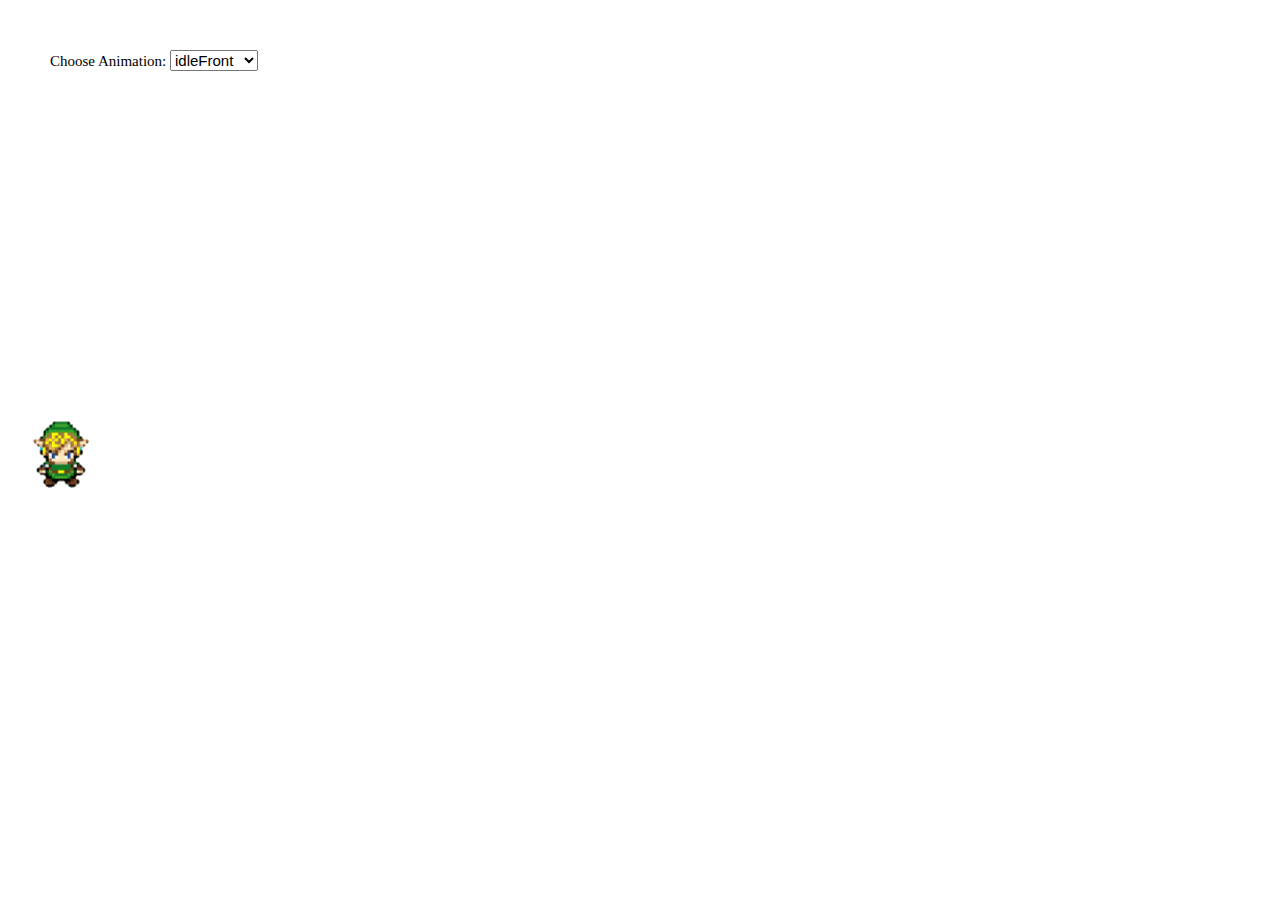
<file: index.html>
<!DOCTYPE html>
<html lang="fr">
      <head>
            <meta charset="UTF-8">
            <meta http-equiv="X-UA-Compatible" content="IE=edge">
            <meta name="viewport" content="width=device-width, initial-scale=1.0">
            <title>Game</title>
            <link rel="stylesheet" href="style.css">
      </head>
      <body>
            <canvas id="canvas1"></canvas>
            <div class="controls">
                  <label for="animations">Choose Animation:</label>
                  <select name="animations" id="animations">
                        <option value="idleFront">idleFront</option>
                        <option value="idleLeft">idleLeft</option>
                        <option value="idleTop">idleTop</option>
                        <option value="idleRight">idleRight</option>
                        <option value="walkFront">walkFront</option>
                        <option value="walkLeft">walkLeft</option>
                        <option value="walkTop">walkTop</option>
                        <option value="walkRight">walkRight</option>
                  </select>
            </div>

            <script src="script.js"></script>
      </body>
</html>
</file>
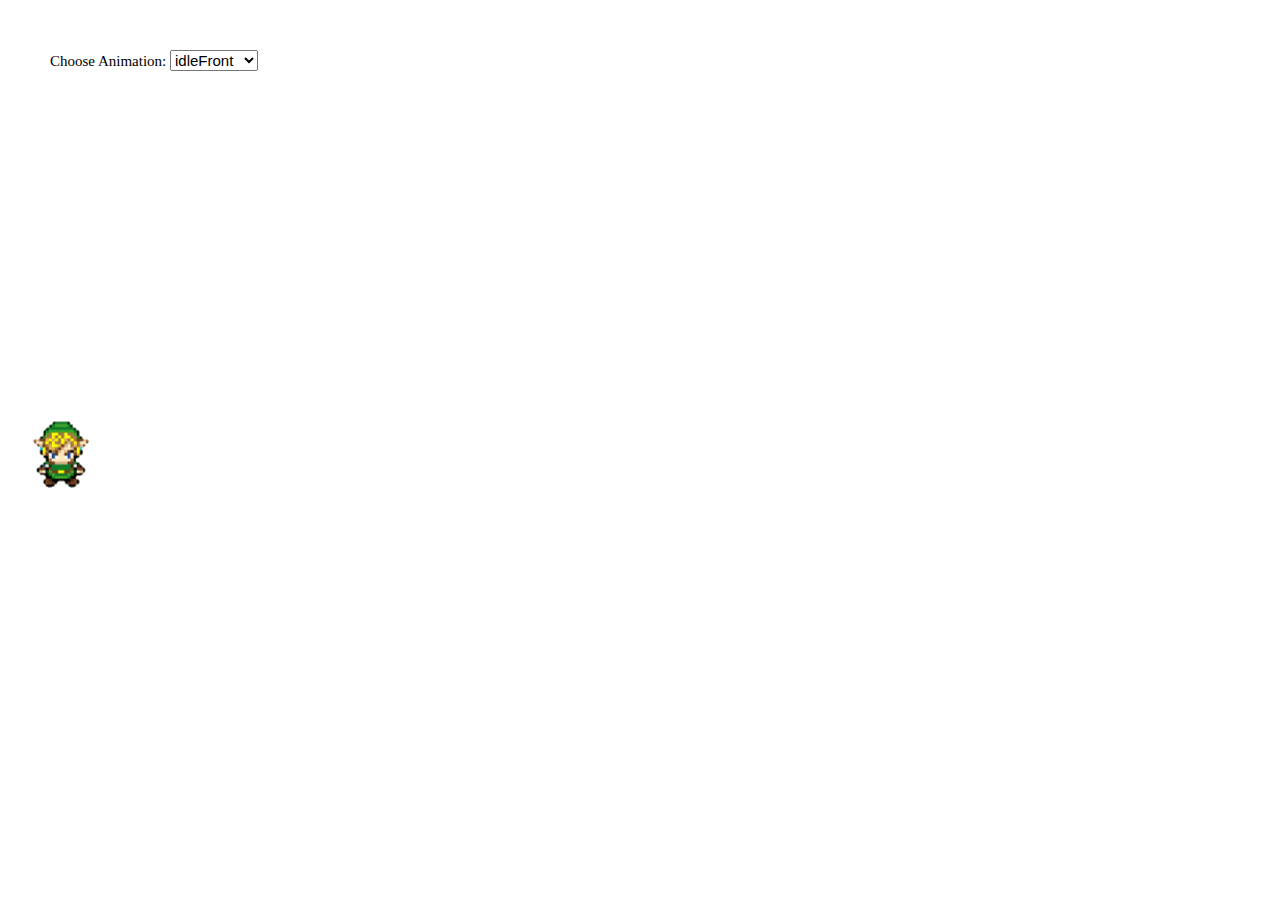
<file: animation/index.html>
<!DOCTYPE html>
<html lang="fr">
      <head>
            <meta charset="UTF-8">
            <meta http-equiv="X-UA-Compatible" content="IE=edge">
            <meta name="viewport" content="width=device-width, initial-scale=1.0">
            <title>Game Animation</title>
            <link rel="stylesheet" href="style.css">
      </head>
      <body>
            <canvas id="canvas1"></canvas>
            <div class="controls">
                  <label for="animations">Choose Animation:</label>
                  <select name="animations" id="animations">
                        <option value="idleFront">idleFront</option>
                        <option value="idleLeft">idleLeft</option>
                        <option value="idleTop">idleTop</option>
                        <option value="idleRight">idleRight</option>
                        <option value="walkFront">walkFront</option>
                        <option value="walkLeft">walkLeft</option>
                        <option value="walkTop">walkTop</option>
                        <option value="walkRight">walkRight</option>
                  </select>
            </div>

            <script src="script.js"></script>
      </body>
</html>
</file>
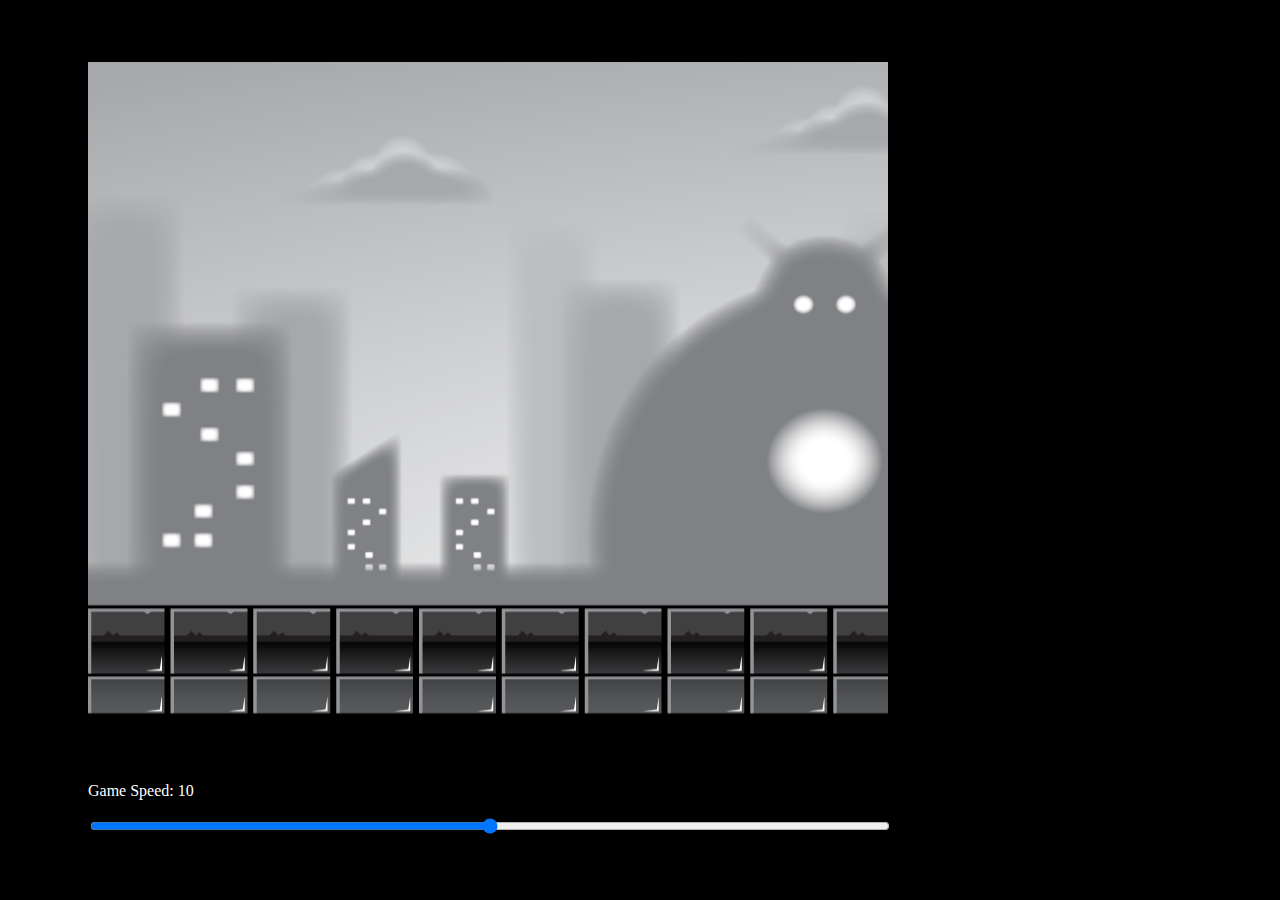
<file: background parallax/index.html>
<!DOCTYPE html>
<html lang="fr">
      <head>
            <meta charset="UTF-8">
            <meta http-equiv="X-UA-Compatible" content="IE=edge">
            <meta name="viewport" content="width=device-width, initial-scale=1.0">
            <title>Game Background Parallax</title>
            <link rel="stylesheet" href="style.css">
      </head>
      <body>
            <div id="container">
                  <canvas id="canvas1"></canvas>
                  <p>Game Speed: <span id="showGameSpeed"></span></p>
                  <input type="range" min="0" max="20" value="5" class="slider" id="slider">
            </div>


            <script src="script.js"></script>
      </body>
</html>
</file>
<file: style.css>
#canvas1{
   
      position: absolute;
      top: 50%;
      transform: translate(25%, -50%);
      width: 75px;
      height: 75px;
}

.controls{
      position: absolute;
      z-index: 10;
      top: 50px;
      left:50px;
     
}

.controls, select, option {
      font-size: 15px;
}
</file>
<file: animation/style.css>
#canvas1{
   
      position: absolute;
      top: 50%;
      transform: translate(25%, -50%);
      width: 75px;
      height: 75px;
}

.controls{
      position: absolute;
      z-index: 10;
      top: 50px;
      left:50px;
     
}

.controls, select, option {
      font-size: 15px;
}
</file>
<file: background parallax/style.css>
body {
      background-color: black;
}

#container {
      position: absolute;
      width: 800px;
      top: 50%;
      /* left: -50%; */
      transform: translate(10%, -50%);
      /* border: 3px solid white; */
}

#canvas1{
      position: relative;    
      width: 800px;
      height: 700px;
}

#slider{
      width: 100%;
}

p{
      color: white;  
}
</file>
